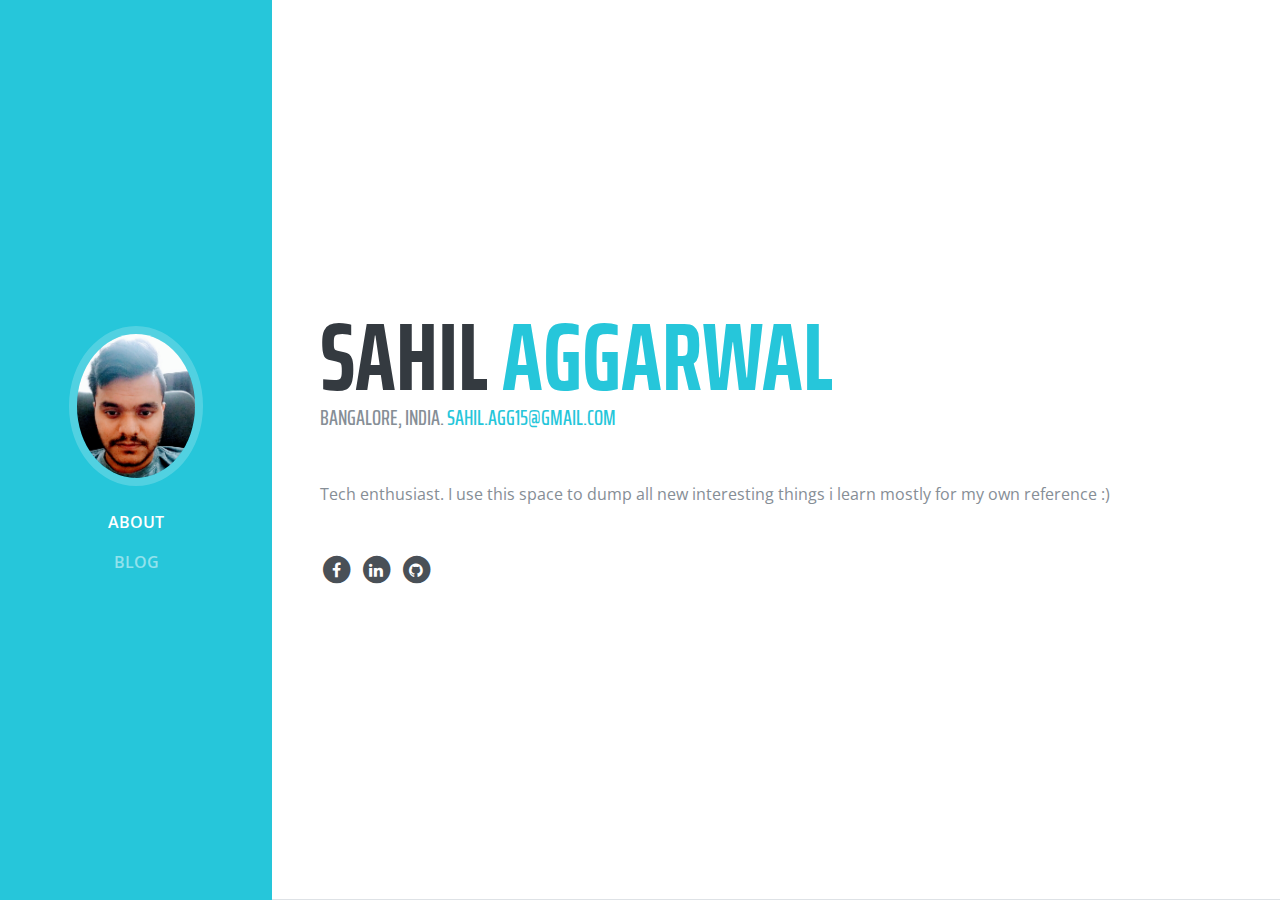
<file: src/main/resources/static/index.html>
<html lang="en-IN" >
    <head>
        <title>Sahil Aggarwal</title>

        <meta name="viewport" content="width=device-width, initial-scale=1. shrink-to-fit=no">

        <script src="vendor/jquery/jquery.min.js"></script>
        <script src="vendor/jquery-easing/jquery.easing.min.js"></script>

        <!-- bootstrap -->
        <link href="vendor/bootstrap/css/bootstrap.min.css" rel="stylesheet">
        <script src="vendor/bootstrap/js/bootstrap.min.js"></script>


        <!-- angular -->
        <script src="vendor/angular/angular.min.js"></script>
        <script src="vendor/angular/angular-route.min.js"></script>

        <!--font-->
        <link href="vendor/font-awesome/css/font-awesome.min.css" rel="stylesheet">
        <link href="vendor/devicons/css/devicons.min.css" rel="stylesheet">
        <link href="vendor/simple-line-icons/css/simple-line-icons.css" rel="stylesheet">
        <link href="https://fonts.googleapis.com/css?family=Saira+Extra+Condensed:100,200,300,400,500,600,700,800,900" rel="stylesheet">
        <link href="https://fonts.googleapis.com/css?family=Open+Sans:300,300i,400,400i,600,600i,700,700i,800,800i" rel="stylesheet">


        <script src="vendor/showdown/showdown.min.js"></script>

        <!-- app -->
        <script src="config.js"></script>
        <script src="js/blog.js"> </script>
        <script src="js/index.js"></script>
        <script src="js/main.js"></script>
        <script src="js/controllers.js"></script>
        <script src="js/services.js"></script>
        <script src="js/directives.js"></script>
        <link rel="stylesheet" href="css/main.css">


    </head>

    <body ng-app="Portfolio" id="pageTop">
        <div ng-view></div>
    </body>
</html>
</file>
<file: src/main/resources/static/vendor/simple-line-icons/css/simple-line-icons.css>
@font-face {
  font-family: 'simple-line-icons';
  src: url('../fonts/Simple-Line-Icons.eot?v=2.4.0');
  src: url('../fonts/Simple-Line-Icons.eot?v=2.4.0#iefix') format('embedded-opentype'), url('../fonts/Simple-Line-Icons.woff2?v=2.4.0') format('woff2'), url('../fonts/Simple-Line-Icons.ttf?v=2.4.0') format('truetype'), url('../fonts/Simple-Line-Icons.woff?v=2.4.0') format('woff'), url('../fonts/Simple-Line-Icons.svg?v=2.4.0#simple-line-icons') format('svg');
  font-weight: normal;
  font-style: normal;
}
/*
 Use the following CSS code if you want to have a class per icon.
 Instead of a list of all class selectors, you can use the generic [class*="icon-"] selector, but it's slower:
*/
.icon-user,
.icon-people,
.icon-user-female,
.icon-user-follow,
.icon-user-following,
.icon-user-unfollow,
.icon-login,
.icon-logout,
.icon-emotsmile,
.icon-phone,
.icon-call-end,
.icon-call-in,
.icon-call-out,
.icon-map,
.icon-location-pin,
.icon-direction,
.icon-directions,
.icon-compass,
.icon-layers,
.icon-menu,
.icon-list,
.icon-options-vertical,
.icon-options,
.icon-arrow-down,
.icon-arrow-left,
.icon-arrow-right,
.icon-arrow-up,
.icon-arrow-up-circle,
.icon-arrow-left-circle,
.icon-arrow-right-circle,
.icon-arrow-down-circle,
.icon-check,
.icon-clock,
.icon-plus,
.icon-minus,
.icon-close,
.icon-event,
.icon-exclamation,
.icon-organization,
.icon-trophy,
.icon-screen-smartphone,
.icon-screen-desktop,
.icon-plane,
.icon-notebook,
.icon-mustache,
.icon-mouse,
.icon-magnet,
.icon-energy,
.icon-disc,
.icon-cursor,
.icon-cursor-move,
.icon-crop,
.icon-chemistry,
.icon-speedometer,
.icon-shield,
.icon-screen-tablet,
.icon-magic-wand,
.icon-hourglass,
.icon-graduation,
.icon-ghost,
.icon-game-controller,
.icon-fire,
.icon-eyeglass,
.icon-envelope-open,
.icon-envelope-letter,
.icon-bell,
.icon-badge,
.icon-anchor,
.icon-wallet,
.icon-vector,
.icon-speech,
.icon-puzzle,
.icon-printer,
.icon-present,
.icon-playlist,
.icon-pin,
.icon-picture,
.icon-handbag,
.icon-globe-alt,
.icon-globe,
.icon-folder-alt,
.icon-folder,
.icon-film,
.icon-feed,
.icon-drop,
.icon-drawer,
.icon-docs,
.icon-doc,
.icon-diamond,
.icon-cup,
.icon-calculator,
.icon-bubbles,
.icon-briefcase,
.icon-book-open,
.icon-basket-loaded,
.icon-basket,
.icon-bag,
.icon-action-undo,
.icon-action-redo,
.icon-wrench,
.icon-umbrella,
.icon-trash,
.icon-tag,
.icon-support,
.icon-frame,
.icon-size-fullscreen,
.icon-size-actual,
.icon-shuffle,
.icon-share-alt,
.icon-share,
.icon-rocket,
.icon-question,
.icon-pie-chart,
.icon-pencil,
.icon-note,
.icon-loop,
.icon-home,
.icon-grid,
.icon-graph,
.icon-microphone,
.icon-music-tone-alt,
.icon-music-tone,
.icon-earphones-alt,
.icon-earphones,
.icon-equalizer,
.icon-like,
.icon-dislike,
.icon-control-start,
.icon-control-rewind,
.icon-control-play,
.icon-control-pause,
.icon-control-forward,
.icon-control-end,
.icon-volume-1,
.icon-volume-2,
.icon-volume-off,
.icon-calendar,
.icon-bulb,
.icon-chart,
.icon-ban,
.icon-bubble,
.icon-camrecorder,
.icon-camera,
.icon-cloud-download,
.icon-cloud-upload,
.icon-envelope,
.icon-eye,
.icon-flag,
.icon-heart,
.icon-info,
.icon-key,
.icon-link,
.icon-lock,
.icon-lock-open,
.icon-magnifier,
.icon-magnifier-add,
.icon-magnifier-remove,
.icon-paper-clip,
.icon-paper-plane,
.icon-power,
.icon-refresh,
.icon-reload,
.icon-settings,
.icon-star,
.icon-symbol-female,
.icon-symbol-male,
.icon-target,
.icon-credit-card,
.icon-paypal,
.icon-social-tumblr,
.icon-social-twitter,
.icon-social-facebook,
.icon-social-instagram,
.icon-social-linkedin,
.icon-social-pinterest,
.icon-social-github,
.icon-social-google,
.icon-social-reddit,
.icon-social-skype,
.icon-social-dribbble,
.icon-social-behance,
.icon-social-foursqare,
.icon-social-soundcloud,
.icon-social-spotify,
.icon-social-stumbleupon,
.icon-social-youtube,
.icon-social-dropbox,
.icon-social-vkontakte,
.icon-social-steam {
  font-family: 'simple-line-icons';
  speak: none;
  font-style: normal;
  font-weight: normal;
  font-variant: normal;
  text-transform: none;
  line-height: 1;
  /* Better Font Rendering =========== */
  -webkit-font-smoothing: antialiased;
  -moz-osx-font-smoothing: grayscale;
}
.icon-user:before {
  content: "\e005";
}
.icon-people:before {
  content: "\e001";
}
.icon-user-female:before {
  content: "\e000";
}
.icon-user-follow:before {
  content: "\e002";
}
.icon-user-following:before {
  content: "\e003";
}
.icon-user-unfollow:before {
  content: "\e004";
}
.icon-login:before {
  content: "\e066";
}
.icon-logout:before {
  content: "\e065";
}
.icon-emotsmile:before {
  content: "\e021";
}
.icon-phone:before {
  content: "\e600";
}
.icon-call-end:before {
  content: "\e048";
}
.icon-call-in:before {
  content: "\e047";
}
.icon-call-out:before {
  content: "\e046";
}
.icon-map:before {
  content: "\e033";
}
.icon-location-pin:before {
  content: "\e096";
}
.icon-direction:before {
  content: "\e042";
}
.icon-directions:before {
  content: "\e041";
}
.icon-compass:before {
  content: "\e045";
}
.icon-layers:before {
  content: "\e034";
}
.icon-menu:before {
  content: "\e601";
}
.icon-list:before {
  content: "\e067";
}
.icon-options-vertical:before {
  content: "\e602";
}
.icon-options:before {
  content: "\e603";
}
.icon-arrow-down:before {
  content: "\e604";
}
.icon-arrow-left:before {
  content: "\e605";
}
.icon-arrow-right:before {
  content: "\e606";
}
.icon-arrow-up:before {
  content: "\e607";
}
.icon-arrow-up-circle:before {
  content: "\e078";
}
.icon-arrow-left-circle:before {
  content: "\e07a";
}
.icon-arrow-right-circle:before {
  content: "\e079";
}
.icon-arrow-down-circle:before {
  content: "\e07b";
}
.icon-check:before {
  content: "\e080";
}
.icon-clock:before {
  content: "\e081";
}
.icon-plus:before {
  content: "\e095";
}
.icon-minus:before {
  content: "\e615";
}
.icon-close:before {
  content: "\e082";
}
.icon-event:before {
  content: "\e619";
}
.icon-exclamation:before {
  content: "\e617";
}
.icon-organization:before {
  content: "\e616";
}
.icon-trophy:before {
  content: "\e006";
}
.icon-screen-smartphone:before {
  content: "\e010";
}
.icon-screen-desktop:before {
  content: "\e011";
}
.icon-plane:before {
  content: "\e012";
}
.icon-notebook:before {
  content: "\e013";
}
.icon-mustache:before {
  content: "\e014";
}
.icon-mouse:before {
  content: "\e015";
}
.icon-magnet:before {
  content: "\e016";
}
.icon-energy:before {
  content: "\e020";
}
.icon-disc:before {
  content: "\e022";
}
.icon-cursor:before {
  content: "\e06e";
}
.icon-cursor-move:before {
  content: "\e023";
}
.icon-crop:before {
  content: "\e024";
}
.icon-chemistry:before {
  content: "\e026";
}
.icon-speedometer:before {
  content: "\e007";
}
.icon-shield:before {
  content: "\e00e";
}
.icon-screen-tablet:before {
  content: "\e00f";
}
.icon-magic-wand:before {
  content: "\e017";
}
.icon-hourglass:before {
  content: "\e018";
}
.icon-graduation:before {
  content: "\e019";
}
.icon-ghost:before {
  content: "\e01a";
}
.icon-game-controller:before {
  content: "\e01b";
}
.icon-fire:before {
  content: "\e01c";
}
.icon-eyeglass:before {
  content: "\e01d";
}
.icon-envelope-open:before {
  content: "\e01e";
}
.icon-envelope-letter:before {
  content: "\e01f";
}
.icon-bell:before {
  content: "\e027";
}
.icon-badge:before {
  content: "\e028";
}
.icon-anchor:before {
  content: "\e029";
}
.icon-wallet:before {
  content: "\e02a";
}
.icon-vector:before {
  content: "\e02b";
}
.icon-speech:before {
  content: "\e02c";
}
.icon-puzzle:before {
  content: "\e02d";
}
.icon-printer:before {
  content: "\e02e";
}
.icon-present:before {
  content: "\e02f";
}
.icon-playlist:before {
  content: "\e030";
}
.icon-pin:before {
  content: "\e031";
}
.icon-picture:before {
  content: "\e032";
}
.icon-handbag:before {
  content: "\e035";
}
.icon-globe-alt:before {
  content: "\e036";
}
.icon-globe:before {
  content: "\e037";
}
.icon-folder-alt:before {
  content: "\e039";
}
.icon-folder:before {
  content: "\e089";
}
.icon-film:before {
  content: "\e03a";
}
.icon-feed:before {
  content: "\e03b";
}
.icon-drop:before {
  content: "\e03e";
}
.icon-drawer:before {
  content: "\e03f";
}
.icon-docs:before {
  content: "\e040";
}
.icon-doc:before {
  content: "\e085";
}
.icon-diamond:before {
  content: "\e043";
}
.icon-cup:before {
  content: "\e044";
}
.icon-calculator:before {
  content: "\e049";
}
.icon-bubbles:before {
  content: "\e04a";
}
.icon-briefcase:before {
  content: "\e04b";
}
.icon-book-open:before {
  content: "\e04c";
}
.icon-basket-loaded:before {
  content: "\e04d";
}
.icon-basket:before {
  content: "\e04e";
}
.icon-bag:before {
  content: "\e04f";
}
.icon-action-undo:before {
  content: "\e050";
}
.icon-action-redo:before {
  content: "\e051";
}
.icon-wrench:before {
  content: "\e052";
}
.icon-umbrella:before {
  content: "\e053";
}
.icon-trash:before {
  content: "\e054";
}
.icon-tag:before {
  content: "\e055";
}
.icon-support:before {
  content: "\e056";
}
.icon-frame:before {
  content: "\e038";
}
.icon-size-fullscreen:before {
  content: "\e057";
}
.icon-size-actual:before {
  content: "\e058";
}
.icon-shuffle:before {
  content: "\e059";
}
.icon-share-alt:before {
  content: "\e05a";
}
.icon-share:before {
  content: "\e05b";
}
.icon-rocket:before {
  content: "\e05c";
}
.icon-question:before {
  content: "\e05d";
}
.icon-pie-chart:before {
  content: "\e05e";
}
.icon-pencil:before {
  content: "\e05f";
}
.icon-note:before {
  content: "\e060";
}
.icon-loop:before {
  content: "\e064";
}
.icon-home:before {
  content: "\e069";
}
.icon-grid:before {
  content: "\e06a";
}
.icon-graph:before {
  content: "\e06b";
}
.icon-microphone:before {
  content: "\e063";
}
.icon-music-tone-alt:before {
  content: "\e061";
}
.icon-music-tone:before {
  content: "\e062";
}
.icon-earphones-alt:before {
  content: "\e03c";
}
.icon-earphones:before {
  content: "\e03d";
}
.icon-equalizer:before {
  content: "\e06c";
}
.icon-like:before {
  content: "\e068";
}
.icon-dislike:before {
  content: "\e06d";
}
.icon-control-start:before {
  content: "\e06f";
}
.icon-control-rewind:before {
  content: "\e070";
}
.icon-control-play:before {
  content: "\e071";
}
.icon-control-pause:before {
  content: "\e072";
}
.icon-control-forward:before {
  content: "\e073";
}
.icon-control-end:before {
  content: "\e074";
}
.icon-volume-1:before {
  content: "\e09f";
}
.icon-volume-2:before {
  content: "\e0a0";
}
.icon-volume-off:before {
  content: "\e0a1";
}
.icon-calendar:before {
  content: "\e075";
}
.icon-bulb:before {
  content: "\e076";
}
.icon-chart:before {
  content: "\e077";
}
.icon-ban:before {
  content: "\e07c";
}
.icon-bubble:before {
  content: "\e07d";
}
.icon-camrecorder:before {
  content: "\e07e";
}
.icon-camera:before {
  content: "\e07f";
}
.icon-cloud-download:before {
  content: "\e083";
}
.icon-cloud-upload:before {
  content: "\e084";
}
.icon-envelope:before {
  content: "\e086";
}
.icon-eye:before {
  content: "\e087";
}
.icon-flag:before {
  content: "\e088";
}
.icon-heart:before {
  content: "\e08a";
}
.icon-info:before {
  content: "\e08b";
}
.icon-key:before {
  content: "\e08c";
}
.icon-link:before {
  content: "\e08d";
}
.icon-lock:before {
  content: "\e08e";
}
.icon-lock-open:before {
  content: "\e08f";
}
.icon-magnifier:before {
  content: "\e090";
}
.icon-magnifier-add:before {
  content: "\e091";
}
.icon-magnifier-remove:before {
  content: "\e092";
}
.icon-paper-clip:before {
  content: "\e093";
}
.icon-paper-plane:before {
  content: "\e094";
}
.icon-power:before {
  content: "\e097";
}
.icon-refresh:before {
  content: "\e098";
}
.icon-reload:before {
  content: "\e099";
}
.icon-settings:before {
  content: "\e09a";
}
.icon-star:before {
  content: "\e09b";
}
.icon-symbol-female:before {
  content: "\e09c";
}
.icon-symbol-male:before {
  content: "\e09d";
}
.icon-target:before {
  content: "\e09e";
}
.icon-credit-card:before {
  content: "\e025";
}
.icon-paypal:before {
  content: "\e608";
}
.icon-social-tumblr:before {
  content: "\e00a";
}
.icon-social-twitter:before {
  content: "\e009";
}
.icon-social-facebook:before {
  content: "\e00b";
}
.icon-social-instagram:before {
  content: "\e609";
}
.icon-social-linkedin:before {
  content: "\e60a";
}
.icon-social-pinterest:before {
  content: "\e60b";
}
.icon-social-github:before {
  content: "\e60c";
}
.icon-social-google:before {
  content: "\e60d";
}
.icon-social-reddit:before {
  content: "\e60e";
}
.icon-social-skype:before {
  content: "\e60f";
}
.icon-social-dribbble:before {
  content: "\e00d";
}
.icon-social-behance:before {
  content: "\e610";
}
.icon-social-foursqare:before {
  content: "\e611";
}
.icon-social-soundcloud:before {
  content: "\e612";
}
.icon-social-spotify:before {
  content: "\e613";
}
.icon-social-stumbleupon:before {
  content: "\e614";
}
.icon-social-youtube:before {
  content: "\e008";
}
.icon-social-dropbox:before {
  content: "\e00c";
}
.icon-social-vkontakte:before {
  content: "\e618";
}
.icon-social-steam:before {
  content: "\e620";
}
</file>
<file: src/main/resources/static/css/main.css>
body {
  font-family: 'Open Sans', serif;
  padding-top: 54px;
  color: #868e96;
}

@media (min-width: 992px) {
  body {
    padding-top: 0;
    padding-left: 17rem;
  }
}

h1,
h2,
h3,
h4,
h5,
h6 {
  font-family: 'Saira Extra Condensed', serif;
  font-weight: 700;
  text-transform: uppercase;
  color: #343a40;
}

h1 {
  font-size: 6rem;
  line-height: 5.5rem;
}

h2 {
  font-size: 3.5rem;
}

.subheading {
  text-transform: uppercase;
  font-weight: 500;
  font-family: 'Saira Extra Condensed', serif;
  font-size: 1.35rem;
}

.list-social-icons a {
  color: #495057;
}

.list-social-icons a:hover {
  color: #0097A7;
}

.list-social-icons a .fa-lg {
  font-size: 1.75rem;
}

.list-icons {
  font-size: 3rem;
}

.list-icons .list-inline-item i:hover {
  color: #BD5D38;
}

#sideNav .navbar-nav .nav-item .nav-link {
  font-weight: 600;
  text-transform: uppercase;
}

@media (max-width: 600px) {
  #postMain {
    padding: 5px;
    margin: 0 !important;
  }
}

@media (min-width: 992px) {
  #sideNav {
    text-align: center;
    position: fixed;
    top: 0;
    left: 0;
    display: flex;
    flex-direction: column;
    width: 17rem;
    height: 100vh;
  }
  #sideNav .navbar-brand {
    display: flex;
    margin: auto auto 0;
    padding: 0.5rem;
  }
  #sideNav .navbar-brand .img-profile {
    max-width: 10rem;
    max-height: 10rem;
    border: 0.5rem solid rgba(255, 255, 255, 0.2);
  }
  #sideNav .navbar-collapse {
    display: flex;
    align-items: flex-start;
    flex-grow: 0;
    width: 100%;
    margin-bottom: auto;
  }
  #sideNav .navbar-collapse .navbar-nav {
    flex-direction: column;
    width: 100%;
  }
  #sideNav .navbar-collapse .navbar-nav .nav-item {
    display: block;
  }
  #sideNav .navbar-collapse .navbar-nav .nav-item .nav-link {
    display: block;
  }
}

section.resume-section {
  border-bottom: 1px solid #dee2e6;
  padding-top: 5rem !important;
  padding-bottom: 5rem !important;
}

section.resume-section .resume-item .resume-date {
  min-width: none;
}

@media (min-width: 768px) {
  section.resume-section {
    min-height: 100vh;
  }
  section.resume-section .resume-item .resume-date {
    min-width: 18rem;
  }
}

@media (min-width: 992px) {
  section.resume-section {
    padding-top: 3rem !important;
    padding-bottom: 3rem !important;
  }
}

.bg-primary {
  background-color: #26C6DA !important;
}

.text-primary {
  color: #26C6DA !important;
}

.list-group-item.active .list-group-item.hover{
  background-color: #26C6DA !important;
  border-color: #26C6DA
}


a {
  color: #26C6DA;
}

a:hover, a:focus, a:active {
  color: #0097A7
}

#main pre {
    background-color: #F5F5F5
}
</file>
<file: src/main/resources/static/vendor/devicons/css/devicons.min.css>
/*!
 *  Devicons 1.8.0 made by Theodore Vorillas / http://vorillaz.com 
 */
@font-face{font-family:devicons;src:url(../fonts/devicons.eot?xqxft6);src:url(../fonts/devicons.eot?#iefixxqxft6) format("embedded-opentype"),url(../fonts/devicons.woff?xqxft6) format("woff"),url(../fonts/devicons.ttf?xqxft6) format("truetype"),url(../fonts/devicons.svg?xqxft6#devicons) format("svg");font-weight:400;font-style:normal}.devicons{font-family:devicons;speak:none;font-style:normal;font-weight:400;font-variant:normal;text-transform:none;line-height:1;-webkit-font-smoothing:antialiased;-moz-osx-font-smoothing:grayscale}.devicons-git:before{content:"\e602"}.devicons-git_compare:before{content:"\e628"}.devicons-git_branch:before{content:"\e625"}.devicons-git_commit:before{content:"\e629"}.devicons-git_pull_request:before{content:"\e626"}.devicons-git_merge:before{content:"\e627"}.devicons-bitbucket:before{content:"\e603"}.devicons-github_alt:before{content:"\e608"}.devicons-github_badge:before{content:"\e609"}.devicons-github:before{content:"\e60a"}.devicons-github_full:before{content:"\e617"}.devicons-java:before{content:"\e638"}.devicons-ruby:before{content:"\e639"}.devicons-scala:before{content:"\e637"}.devicons-python:before{content:"\e63c"}.devicons-go:before{content:"\e624"}.devicons-ruby_on_rails:before{content:"\e63b"}.devicons-django:before{content:"\e61d"}.devicons-markdown:before{content:"\e63e"}.devicons-php:before{content:"\e63d"}.devicons-mysql:before{content:"\e604"}.devicons-streamline:before{content:"\e605"}.devicons-database:before{content:"\e606"}.devicons-laravel:before{content:"\e63f"}.devicons-javascript:before{content:"\e64e"}.devicons-angular:before{content:"\e653"}.devicons-backbone:before{content:"\e652"}.devicons-coffeescript:before{content:"\e651"}.devicons-jquery:before{content:"\e650"}.devicons-modernizr:before{content:"\e620"}.devicons-jquery_ui:before{content:"\e654"}.devicons-ember:before{content:"\e61b"}.devicons-dojo:before{content:"\e61c"}.devicons-nodejs:before{content:"\e619"}.devicons-nodejs_small:before{content:"\e618"}.devicons-javascript_shield:before{content:"\e64f"}.devicons-bootstrap:before{content:"\e647"}.devicons-sass:before{content:"\e64b"}.devicons-css3_full:before{content:"\e64a"}.devicons-css3:before{content:"\e649"}.devicons-html5:before{content:"\e636"}.devicons-html5_multimedia:before{content:"\e632"}.devicons-html5_device_access:before{content:"\e633"}.devicons-html5_3d_effects:before{content:"\e635"}.devicons-html5_connectivity:before{content:"\e634"}.devicons-ghost_small:before{content:"\e614"}.devicons-ghost:before{content:"\e61f"}.devicons-magento:before{content:"\e640"}.devicons-joomla:before{content:"\e641"}.devicons-jekyll_small:before{content:"\e60d"}.devicons-drupal:before{content:"\e642"}.devicons-wordpress:before{content:"\e60b"}.devicons-grunt:before{content:"\e64c"}.devicons-bower:before{content:"\e64d"}.devicons-npm:before{content:"\e61e"}.devicons-yahoo_small:before{content:"\e62b"}.devicons-yahoo:before{content:"\e615"}.devicons-bing_small:before{content:"\e600"}.devicons-windows:before{content:"\e60f"}.devicons-linux:before{content:"\e612"}.devicons-ubuntu:before{content:"\e63a"}.devicons-android:before{content:"\e60e"}.devicons-apple:before{content:"\e611"}.devicons-appstore:before{content:"\e613"}.devicons-phonegap:before{content:"\e630"}.devicons-blackberry:before{content:"\e623"}.devicons-stackoverflow:before{content:"\e610"}.devicons-techcrunch:before{content:"\e62c"}.devicons-codrops:before{content:"\e62f"}.devicons-css_tricks:before{content:"\e601"}.devicons-smashing_magazine:before{content:"\e62d"}.devicons-netmagazine:before{content:"\e62e"}.devicons-codepen:before{content:"\e616"}.devicons-cssdeck:before{content:"\e62a"}.devicons-hackernews:before{content:"\e61a"}.devicons-dropbox:before{content:"\e607"}.devicons-google_drive:before{content:"\e631"}.devicons-visualstudio:before{content:"\e60c"}.devicons-unity_small:before{content:"\e621"}.devicons-raspberry_pi:before{content:"\e622"}.devicons-chrome:before{content:"\e643"}.devicons-ie:before{content:"\e644"}.devicons-firefox:before{content:"\e645"}.devicons-opera:before{content:"\e646"}.devicons-safari:before{content:"\e648"}.devicons-swift:before{content:"\e655"}.devicons-symfony:before{content:"\e656"}.devicons-symfony_badge:before{content:"\e657"}.devicons-less:before{content:"\e658"}.devicons-stylus:before{content:"\e659"}.devicons-trello:before{content:"\e65a"}.devicons-atlassian:before{content:"\e65b"}.devicons-jira:before{content:"\e65c"}.devicons-envato:before{content:"\e65d"}.devicons-snap_svg:before{content:"\e65e"}.devicons-raphael:before{content:"\e65f"}.devicons-google_analytics:before{content:"\e660"}.devicons-compass:before{content:"\e661"}.devicons-onedrive:before{content:"\e662"}.devicons-gulp:before{content:"\e663"}.devicons-atom:before{content:"\e664"}.devicons-cisco:before{content:"\e665"}.devicons-nancy:before{content:"\e666"}.devicons-clojure:before{content:"\e668"}.devicons-clojure_alt:before{content:"\e66a"}.devicons-perl:before{content:"\e669"}.devicons-celluloid:before{content:"\e66b"}.devicons-w3c:before{content:"\e66c"}.devicons-redis:before{content:"\e66d"}.devicons-postgresql:before{content:"\e66e"}.devicons-webplatform:before{content:"\e66f"}.devicons-jenkins:before{content:"\e667"}.devicons-requirejs:before{content:"\e670"}.devicons-opensource:before{content:"\e671"}.devicons-typo3:before{content:"\e672"}.devicons-uikit:before{content:"\e673"}.devicons-doctrine:before{content:"\e674"}.devicons-groovy:before{content:"\e675"}.devicons-nginx:before{content:"\e676"}.devicons-haskell:before{content:"\e677"}.devicons-zend:before{content:"\e678"}.devicons-gnu:before{content:"\e679"}.devicons-yeoman:before{content:"\e67a"}.devicons-heroku:before{content:"\e67b"}.devicons-debian:before{content:"\e67d"}.devicons-travis:before{content:"\e67e"}.devicons-dotnet:before{content:"\e67f"}.devicons-codeigniter:before{content:"\e680"}.devicons-javascript_badge:before{content:"\e681"}.devicons-yii:before{content:"\e682"}.devicons-msql_server:before{content:"\e67c"}.devicons-composer:before{content:"\e683"}.devicons-krakenjs_badge:before{content:"\e684"}.devicons-krakenjs:before{content:"\e685"}.devicons-mozilla:before{content:"\e686"}.devicons-firebase:before{content:"\e687"}.devicons-sizzlejs:before{content:"\e688"}.devicons-creativecommons:before{content:"\e689"}.devicons-creativecommons_badge:before{content:"\e68a"}.devicons-mitlicence:before{content:"\e68b"}.devicons-senchatouch:before{content:"\e68c"}.devicons-bugsense:before{content:"\e68d"}.devicons-extjs:before{content:"\e68e"}.devicons-mootools_badge:before{content:"\e68f"}.devicons-mootools:before{content:"\e690"}.devicons-ruby_rough:before{content:"\e691"}.devicons-komodo:before{content:"\e692"}.devicons-coda:before{content:"\e693"}.devicons-bintray:before{content:"\e694"}.devicons-terminal:before{content:"\e695"}.devicons-code:before{content:"\e696"}.devicons-responsive:before{content:"\e697"}.devicons-dart:before{content:"\e698"}.devicons-aptana:before{content:"\e699"}.devicons-mailchimp:before{content:"\e69a"}.devicons-netbeans:before{content:"\e69b"}.devicons-dreamweaver:before{content:"\e69c"}.devicons-brackets:before{content:"\e69d"}.devicons-eclipse:before{content:"\e69e"}.devicons-cloud9:before{content:"\e69f"}.devicons-scrum:before{content:"\e6a0"}.devicons-prolog:before{content:"\e6a1"}.devicons-terminal_badge:before{content:"\e6a2"}.devicons-code_badge:before{content:"\e6a3"}.devicons-mongodb:before{content:"\e6a4"}.devicons-meteor:before{content:"\e6a5"}.devicons-meteorfull:before{content:"\e6a6"}.devicons-fsharp:before{content:"\e6a7"}.devicons-rust:before{content:"\e6a8"}.devicons-ionic:before{content:"\e6a9"}.devicons-sublime:before{content:"\e6aa"}.devicons-appcelerator:before{content:"\e6ab"}.devicons-asterisk:before{content:"\e6ac"}.devicons-aws:before{content:"\e6ad"}.devicons-digital-ocean:before{content:"\e6ae"}.devicons-dlang:before{content:"\e6af"}.devicons-docker:before{content:"\e6b0"}.devicons-erlang:before{content:"\e6b1"}.devicons-google-cloud-platform:before{content:"\e6b2"}.devicons-grails:before{content:"\e6b3"}.devicons-illustrator:before{content:"\e6b4"}.devicons-intellij:before{content:"\e6b5"}.devicons-materializecss:before{content:"\e6b6"}.devicons-openshift:before{content:"\e6b7"}.devicons-photoshop:before{content:"\e6b8"}.devicons-rackspace:before{content:"\e6b9"}.devicons-react:before{content:"\e6ba"}.devicons-redhat:before{content:"\e6bb"}.devicons-scriptcs:before{content:"\e6bc"}.devicons-sqllite:before{content:"\e6c4"}.devicons-vim:before{content:"\e6c5"}
</file>
